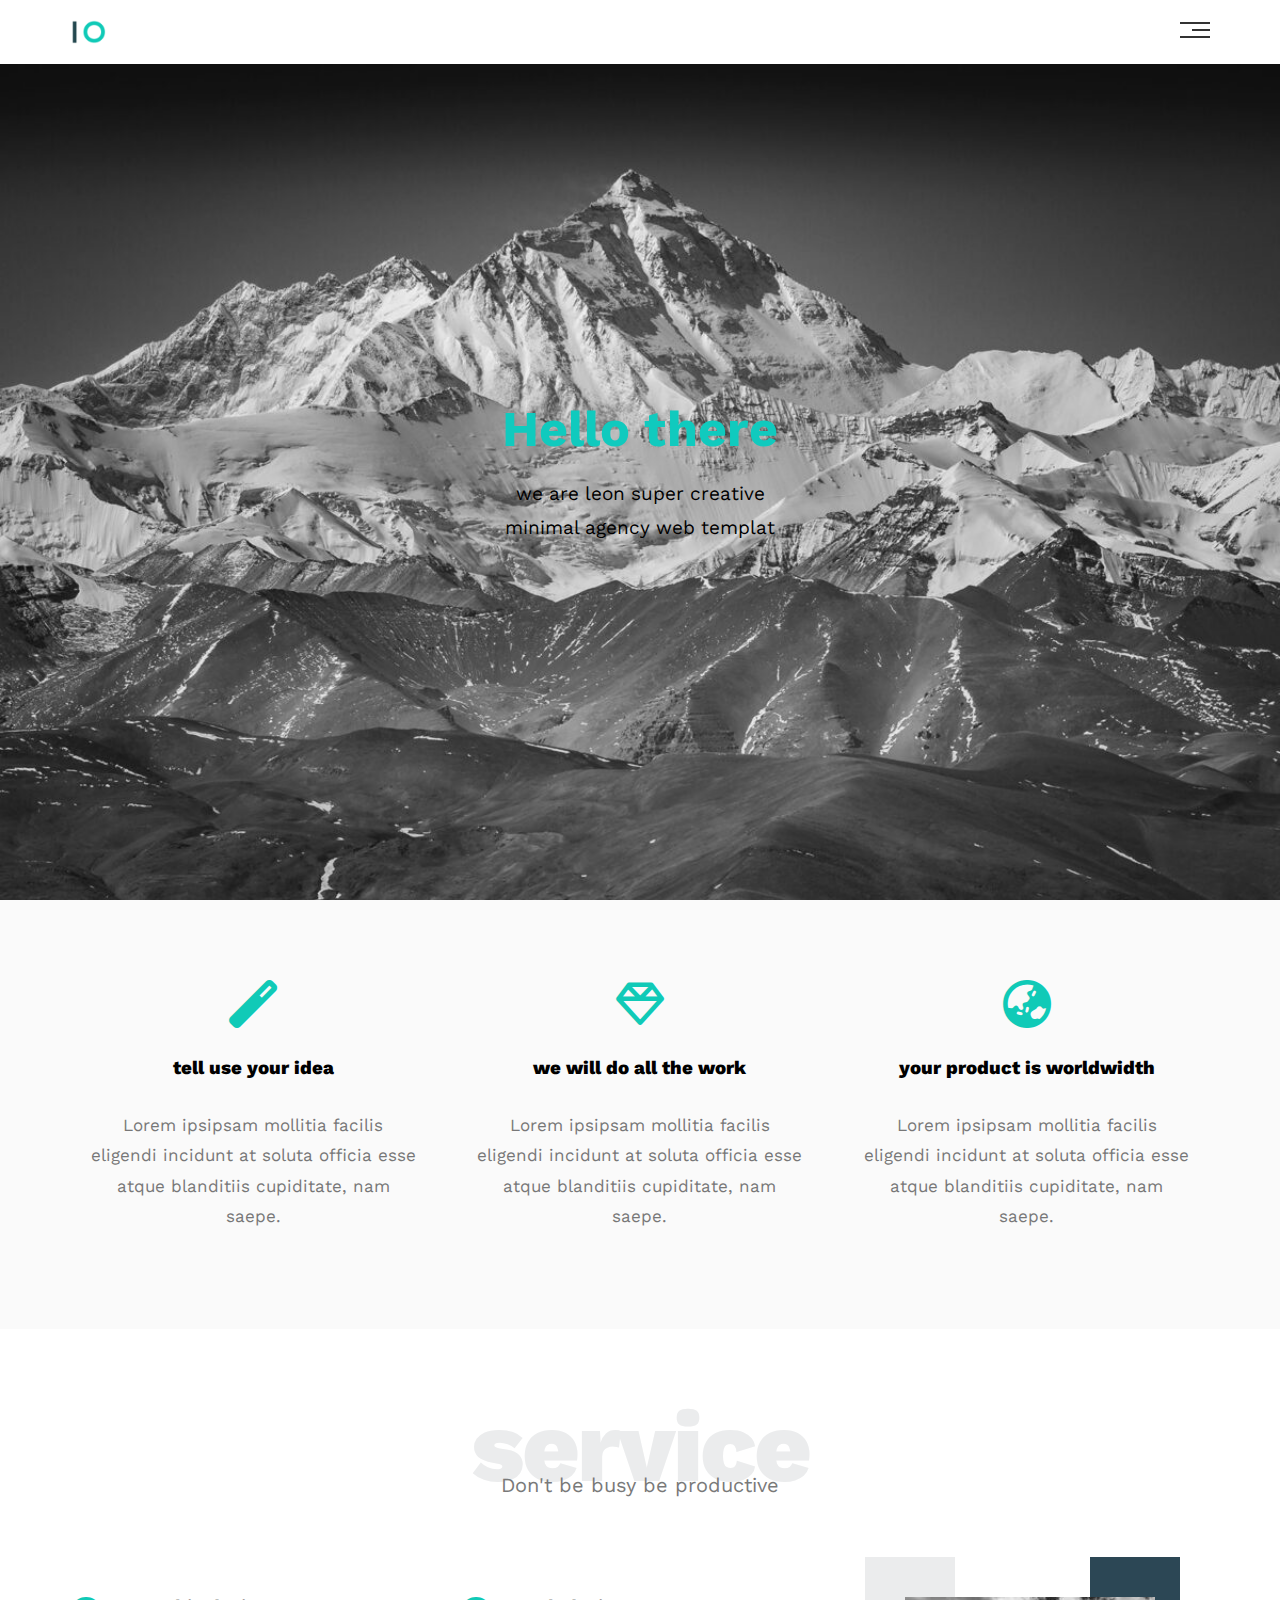
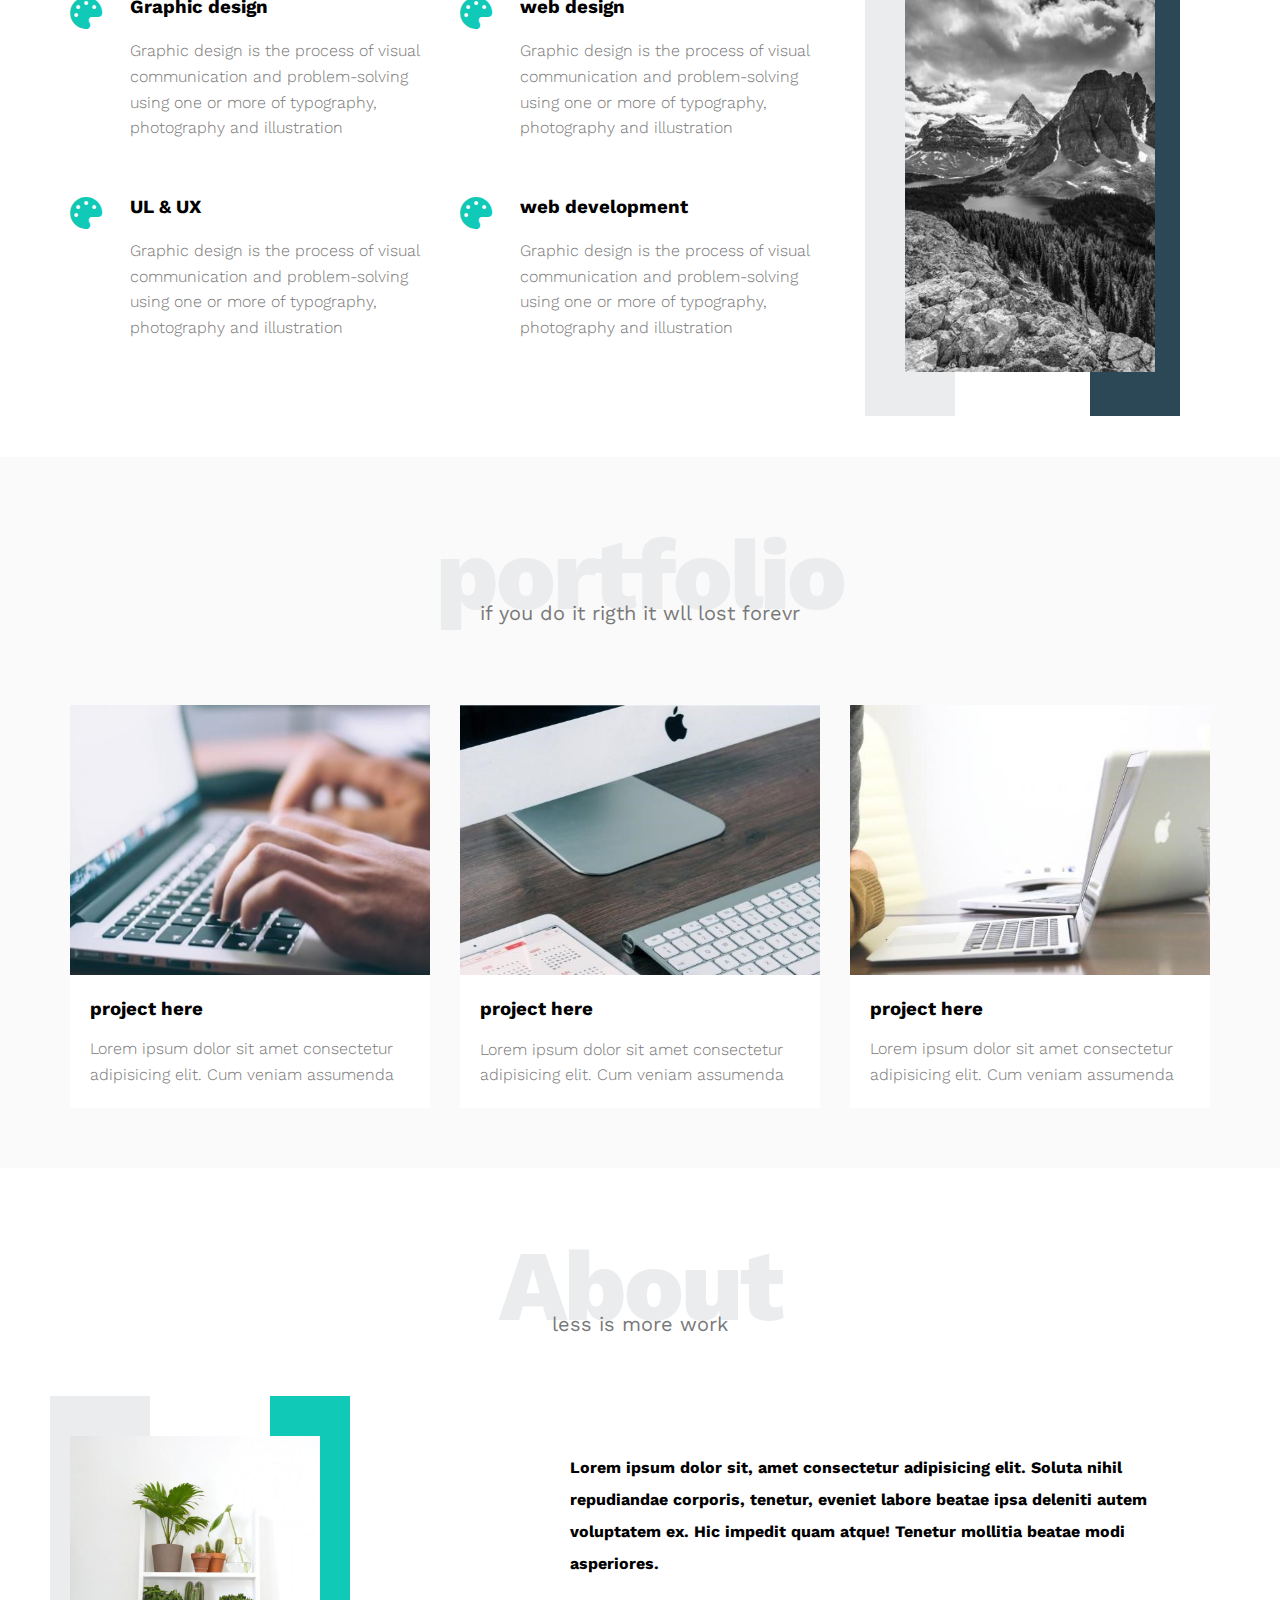
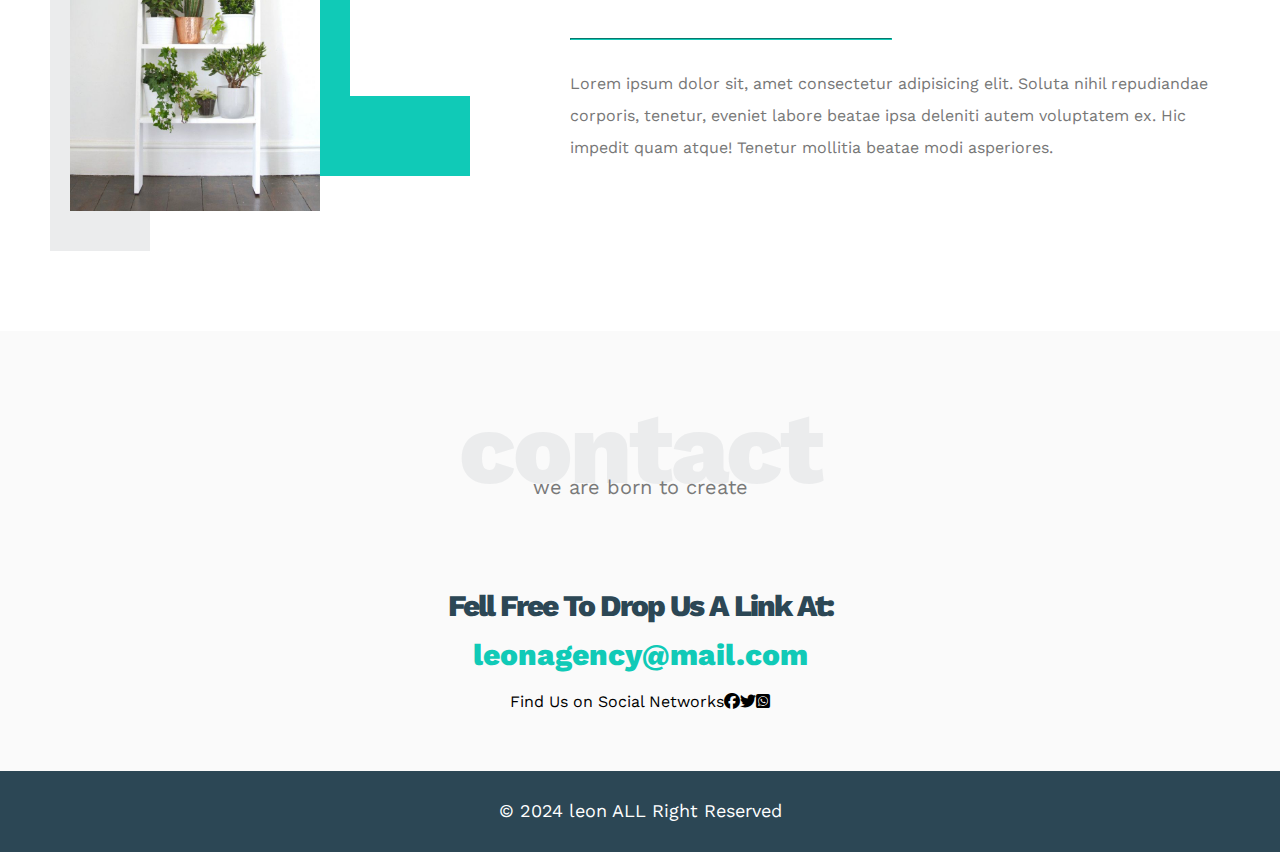
<file: index.html>
<!DOCTYPE html>
<html lang="en">
<head>
<meta charset="UTF-8">
<meta http-equiv="x-UA-compatible" content="IE=edge"/>
<meta class="viewport" content="width=device-width, initial-scale=1.0"/>
<title> leon </title>
<!-- mian tempalet css file -->
<link rel="stylesheet" href="css/style.css">
<!-- render all elements normalize-->
<link rel="stylesheet" href="css/normalize.css">
<link rel="stylesheet" href="css/all.min.css">
<!-- google fonts -->
<link rel="preconnect" href="https://fonts.googleapis.com">
<link rel="preconnect" href="https://fonts.gstatic.com" crossorigin>
<link 
href="https://fonts.googleapis.com/css2?family=Work+Sans:ital,wght@0,100..900;1,100..900&display=swap"
rel="stylesheet"/>
</head>
<body>
<!-- start header -->
<div class="header">
<div class="container">
<img class="logo" src="image/logo.png" alt="">
<div class="links">
<span class="icon">
<span></span>
<span></span>
<span></span>
</span>
<ul>
<li><a href="#service"> service</a></li>
<li><a href="#portfolio">portfolio </a></li>
<li><a href="#About"> About</a></li>
<li><a href="#contact">contact </a></li>  
</ul>
</div>
</div>
</div>
<!-- end header -->
<!-- start landing section-->
<div class="landing">
<div class="intro-text">
<h1> Hello there</h1>
<p> we are leon  super creative  minimal agency web templat </p>    
</div>
</div>
<!-- end landing section -->
<!--start features-->
<div class="features">
<div class="container">
<div class="feat">
<i class="fas fa-magic fa-3x"> </i>
<h3> tell use  your idea </h3>
<p>Lorem ipsipsam mollitia facilis eligendi incidunt at soluta officia esse atque blanditiis cupiditate, nam saepe.</p>
</div>
<div class="feat">
<i class="far fa-gem fa-3x"> </i>
<h3> we will do all the work </h3>
<p>Lorem ipsipsam mollitia facilis eligendi incidunt at soluta officia esse atque blanditiis cupiditate, nam saepe.</p>
</div>
<div class="feat">
<i class="fas fa-globe-asia fa-3x"> </i>
<h3> your product is worldwidth </h3>
<p>Lorem ipsipsam mollitia facilis eligendi incidunt at soluta officia esse atque blanditiis cupiditate, nam saepe.</p>
</div>
</div>
</div>
<!-- end features -->
<!-- start service -->
<div class="services">
<div class="container">
<h2 class="specile-heading" >service</h2> 
<p> Don't be busy  be productive </p>
<div class="services-content">
<div class="col">
<!-- start servies -->
<div class="srv">
<i class="fas fa-palette fa-2x"></i>
<div class="text">
<h3> Graphic design </h3>
<P>
Graphic design is the process of visual communication and problem-solving using one or more of
typography, photography and illustration
</P>
</div>
</div>
<div class="srv">
<i class="fas fa-palette fa-2x"></i>
<div class="text">
<h3> UL & UX</h3>
<P>
Graphic design is the process of visual communication and problem-solving using one or more of
typography, photography and illustration
</P>
</div>
</div>
<!-- end service -->
</div>
<div class="col">
    <!-- start service -->
<div class="srv">
<i class="fas fa-palette fa-2x"></i>
<div class="text">
<h3> web design </h3>
<P>
Graphic design is the process of visual communication and problem-solving using one or more of
typography, photography and illustration
</P>
</div>    
</div>
<div class="srv">
<i class="fas fa-palette fa-2x"></i>
<div class="text">
<h3> web development </h3>
<P>
Graphic design is the process of visual communication and problem-solving using one or more of
typography, photography and illustration
</P>
</div>   
</div>
</div>
<!-- end service -->
<div class="col">
<div class="image-colum">
<img src="image/howie-garber-mt-assiniboine-and-lake-magog-from-the-nublet_u-l-pypyb30.jpg" alt="">
</div>
</div>
</div>
</div>
</div>
<!-- end service -->
<!-- start portfoilo -->
<div class="portfolio">
<div class="container">
<h2 class="specile-heading"> portfolio</h2>
<p>if you do it rigth it wll lost forevr</p>
<div class="portfolio-content">
<div class="card">
<img src="image/image-9.jpeg" alt="">
<div class="info">
<h3>project here</h3>
<p>Lorem ipsum dolor sit amet consectetur adipisicing elit. Cum veniam assumenda</p>
</div>
</div>
<div class="card">
<img src="image/image-1.jpeg" alt="">
<div class="info">
<h3>project here</h3>
<p>Lorem ipsum dolor sit amet consectetur adipisicing elit. Cum veniam assumenda</p>
</div>
</div>
<div class="card">
<img src="image/image-8.jpeg" alt="">
<div class="info">
<h3>project here</h3>
<p>Lorem ipsum dolor sit amet consectetur adipisicing elit. Cum veniam assumenda</p>
</div>
</div>
</div>
</div> 
</div> 
<div class="about">
<div class="container">
<h2 class="specile-heading">About</h2>
<p>less is more work</p>
<div class="about-content">
<div class="image">
<img src="image/4 ideas for decorating with plants.jpg"alt=""/>
</div>
<div class="text">
<p>
Lorem ipsum dolor sit, amet consectetur adipisicing elit. Soluta nihil repudiandae corporis, tenetur, eveniet
labore beatae ipsa deleniti autem voluptatem ex. Hic impedit quam atque! Tenetur mollitia beatae modi asperiores.
</p>
<hr/>
<p>
Lorem ipsum dolor sit, amet consectetur adipisicing elit. Soluta nihil repudiandae corporis, tenetur, eveniet
labore beatae ipsa deleniti autem voluptatem ex. Hic impedit quam atque! Tenetur mollitia beatae modi asperiores.
</p>
</div>
</div>
</div>
</div>
<div class="contact">
<div class="container">
<h2 class="specile-heading">contact</h2>
<p> we are born to create</p>
<div class="info">
<p class="label">Fell Free To Drop Us A Link At:</p>
<a href="https://www.graphberry.com/item/leon-psd-agency-template" class="link"> leonagency@mail.com</a>
<div class="social">
Find Us on Social Networks
<i class="fa-brands fa-facebook"></i>
<i class="fa-brands fa-twitter"></i>
<i class="fa-brands fa-square-whatsapp"></i>
</div>
</div>
</div>
<div class="footer">&copy; 2024 <span> leon </span> ALL Right Reserved </div>
</body>
</html >
</file>
<file: css/style.css>
/* start variables */
:root{
--main-color:#10cabe;
--secondary-color: #2c4755;
}
/* end variables */
*{
-webkit-box-sizing: border-box;
-moz-box-sizing: border-box;
box-sizing: border-box;
}
body {
font-family: "work sans", sans-serif;
}
.container {
padding-left: 15px;
padding-right: 15px;
margin-left: auto;
margin-right: auto;
}
@media (min-width: 768px) {
.container {
width: 649px;
}
}
@media (min-width: 992px) {
.container {
width: 970px;
}
}
@media (min-width: 1200px) {
.container {
width: 1170px;
}
}
.specile-heading {
color: #ebeced;
font-size: 100px;
font-weight: 800;
text-align: center;
letter-spacing: -3px;
margin: 0;
}
.specile-heading + p {
margin: -30px 0 0;
font-size: 20px;
text-align: center;
color: #797979;
}
@media (max-width: 767px) {
.specile-heading {
font-size: 60px;
}
.specile-heading + p {
margin-top: -20px;
}
}
/* start header */
.header {
padding: 20px;
}
.header .container {
display: flex;
justify-content: space-between;
align-items: center;
}
.header .logo {
width: 60px;
}
.header .links {
position: relative;
}
.header .links:hover .icon span:nth-child(2) {
width:100%;
}
.header .links .icon {
width: 30px;
display: flex;
flex-wrap: wrap;
justify-content: flex-end;
}
.header .links .icon span {
background-color: #333;
margin-bottom: 5px;
height: 2px;
}
.header .links .icon span:first-child {
width: 100%;
}
.header .links .icon span:nth-child(2){
width: 60%;
transition:0.3s;
}
.header .links .icon span:last-child {
width: 100%;
}
.header .links ul {
list-style:none;
padding: 0;
margin: 0;
background-color: #f6f5f6;
position: absolute;
right: 0;
min-width: 200px;
top: calc(100% + 15px);
display: none;
z-index: 1;
}
.header .links ul::before {
content: "";
border-width: 10px;
border-style: solid;
border-color: transparent transparent #f6f5f6 transparent;
position: absolute;
right: 5px;
top: -20px;
}
.header .links:hover ul {
display: block;
}
.header .links ul li a {
display: block;
padding: 15px;
transition: 0.5s;
text-decoration: none;
color: #333;
}
.header .links ul li a:hover {
padding-left: 25px;
}
.header .links ul li:not(:last-child) a {
border-bottom: 1px solid #eee;
}
/* end header */
/* start landing*/
.landing {  
background-image:url(../image/Image-1-Everest-by-Cory-Richards-1200x801.jpg);
background-size: cover;
height:calc(100vh - 64px);
position: relative;
}
.landing .intro-text{
position: absolute;
left: 50%; 
top: 50%; 
transform: translate(-50%, -50%);
text-align: center;
width: 320px;
max-width: 100%;
}
.landing .intro-text h1 { 
margin: 0;
font-weight: bold;
font-size: 50px;
text-align: center;
color:#10cabe;
}
.landing .intro-text p {
font-size: 19px;
line-height: 1.8;
}
/* end landing */
/* start features */
.features {
padding-top:60px;
padding-bottom: 60px;
background-color: #ebebec42;
}
.features .container {
display: grid;
grid-template-columns: repeat(auto-fill, minmax(300px, 1fr));
grid-gap: 20px;
}
.features .feat {
padding: 20px;
text-align: center;
}
.features .feat i {
color: #10cab7;
}
.features .feat h3 {
font-weight: 800;
margin: 30px 0;
}
.features .feat p {
line-height: 1.8;
color: #777;
font-size: 17px;
} 
/* end features */
/* start services */
.services {
padding-top: 60px;
padding-bottom: 60px;
}
.services .services-content {
display: grid;
grid-template-columns: repeat(auto-fill, minmax(300px, 1fr));
grid-gap: 30px;
margin-top: 100px;
}
.services .services-content .srv {
display: flex;
margin-bottom: 40px;
}
@media (max-width: 767px) {
.services .services-content .srv {
flex-direction: column;
text-align: center;
}
} 
.services .services-content .srv i {
color: #10cab7;
flex-basis: 60px;
}
.services .services-content .text {
flex: 1;
}
.services .services-content .text h3 {
margin: 0 0 20px;
}
.services .services-content .text p {
color: #777; 
font-weight: 300;
line-height: 1.6;
}
.services .services-content .image-colum {
text-align: center;
position: relative;
}
.services .services-content img {
  width: 250px;
  height: 375px;
}
.services .services-content .image-colum::before {
  top: -40px;
  content: "";
  position: absolute;
  background-color: #2c4755;
  width: 90px;
  height: calc(100% + 80px);
  z-index: -1;
  right: 30px;
}
.services .services-content .image-colum::after {
  content: "";
  position: absolute;
  background-color: #ebeced;
  width: 90px;
  height: calc(100% + 80px);
  top: -40px;
  left: 15px;
  z-index: -1;
}
@media (max-width: 1199px) {
.image-colum {
display: none;
}
} 
/* end services */
/* start portfolio */
.portfolio {
padding-top: 60px;
padding-bottom: 60px;
background-color: #ebebec42;
}
.portfolio .portfolio-content {
display: grid;
grid-template-columns: repeat(auto-fill, minmax(300px, 1fr));
grid-gap: 30px;
margin-top: 80px;
}
.portfolio .portfolio-content .card {
background-color: white;
}
.portfolio .portfolio-content .card img {
max-width: 100%;
}
.portfolio .portfolio-content .card  .info {
padding: 20px;
}
.portfolio .portfolio-content .card h3 {
margin: 0 ;
}
.portfolio .portfolio-content .card p {
color: #777;
font-weight: 300;
line-height: 1.6;
margin-bottom: 0;
}
/* end portfolio */
/* start about  */
.about {
padding-top: 60px;
padding-bottom: 120px;
}
.about .about-content {
margin-top: 100px;
display: flex;
flex-wrap: wrap;
justify-content: space-between;
}
@media (max-width: 991px) {
.about .about-content{
flex-direction: column;
text-align: center;
}
}
.about .about-content .image {
position: relative;
width: 250px;
height: 375px;
}
@media (max-width: 991px) {
  .about .about-content .image {
  margin: 0 auto 50px;
  }
}
.about .about-content .image::before {
content: "";
position: absolute;
background-color: #ebeced;
width: 100px;
height: calc(100% + 80px);
top: -40px;
left: -20px;
z-index: -1
}
.about .about-content .image::after {
top: -40px;
content: "";
position: absolute;
width: 120px;
height: 300px;
border-left: 80px solid #10cab7;
border-bottom: 80px solid #10cab7;
z-index: -1;
right: -150px 
}
@media (max-width: 991px) {
.about .about-content .image::before,
.about .about-content .image::after {
display: none;
}
}
.about .about-content .image img {
max-width: 100%;
}
.about .about-content .text {
flex-basis: calc(100% - 500px);
}
.about .about-content .text p:first-of-type {
font-weight: bold;
line-height: 2;
margin-bottom: 50px;
}
.about .about-content .text hr {
width: 50%;
display: inline-block;
border-color: #10cab7;
}
.about .about-content .text p:last-of-type {
line-height: 2;
color: #777;
}
/* end about */
/* start contact  */
.contact{
padding-top: 60px;
background-color:#ebebec42;
}
.contact .info {
padding-top: 60px;
padding-bottom: 60px;
text-align: center;
}
.contact .info .label {
font-size: 30px;
font-weight: 800;
color:  #2c4755;
letter-spacing: -2px;
margin-bottom: 15px;
}
.contact .info .link {
font-size: 30px;
font-weight: 800;
color: #10cab7;
text-decoration: none;
}
.contact .info .social {
display: flex;
justify-content: center;
margin-top: 20px;
font-size: 16px;
}
/* end contact */
/* start footer */
.footer{
background-color:  #2c4755;
color: white;
padding: 30px 10px;
text-align: center;
font-size: 18px;
}
.footer .span {
font-weight: bold;
color: #10cab7;
} 
/* end footer */
</file>
